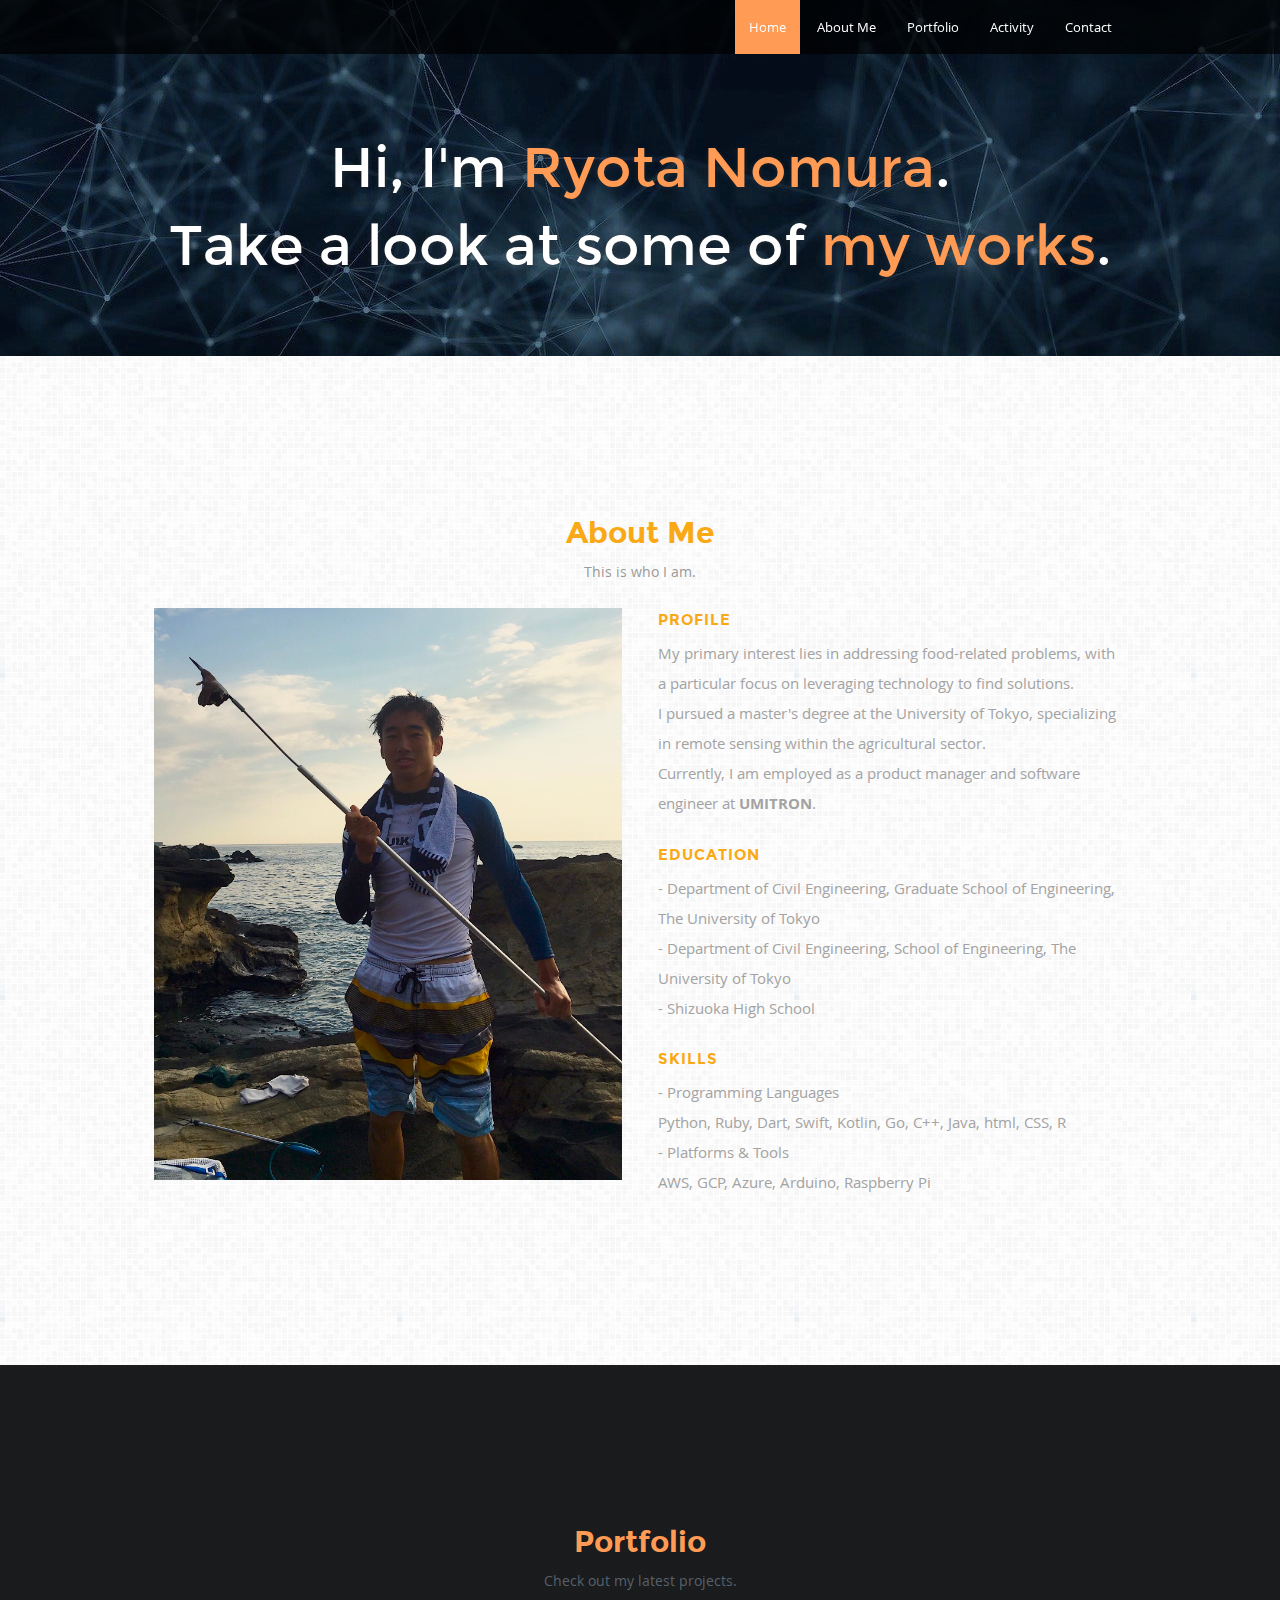
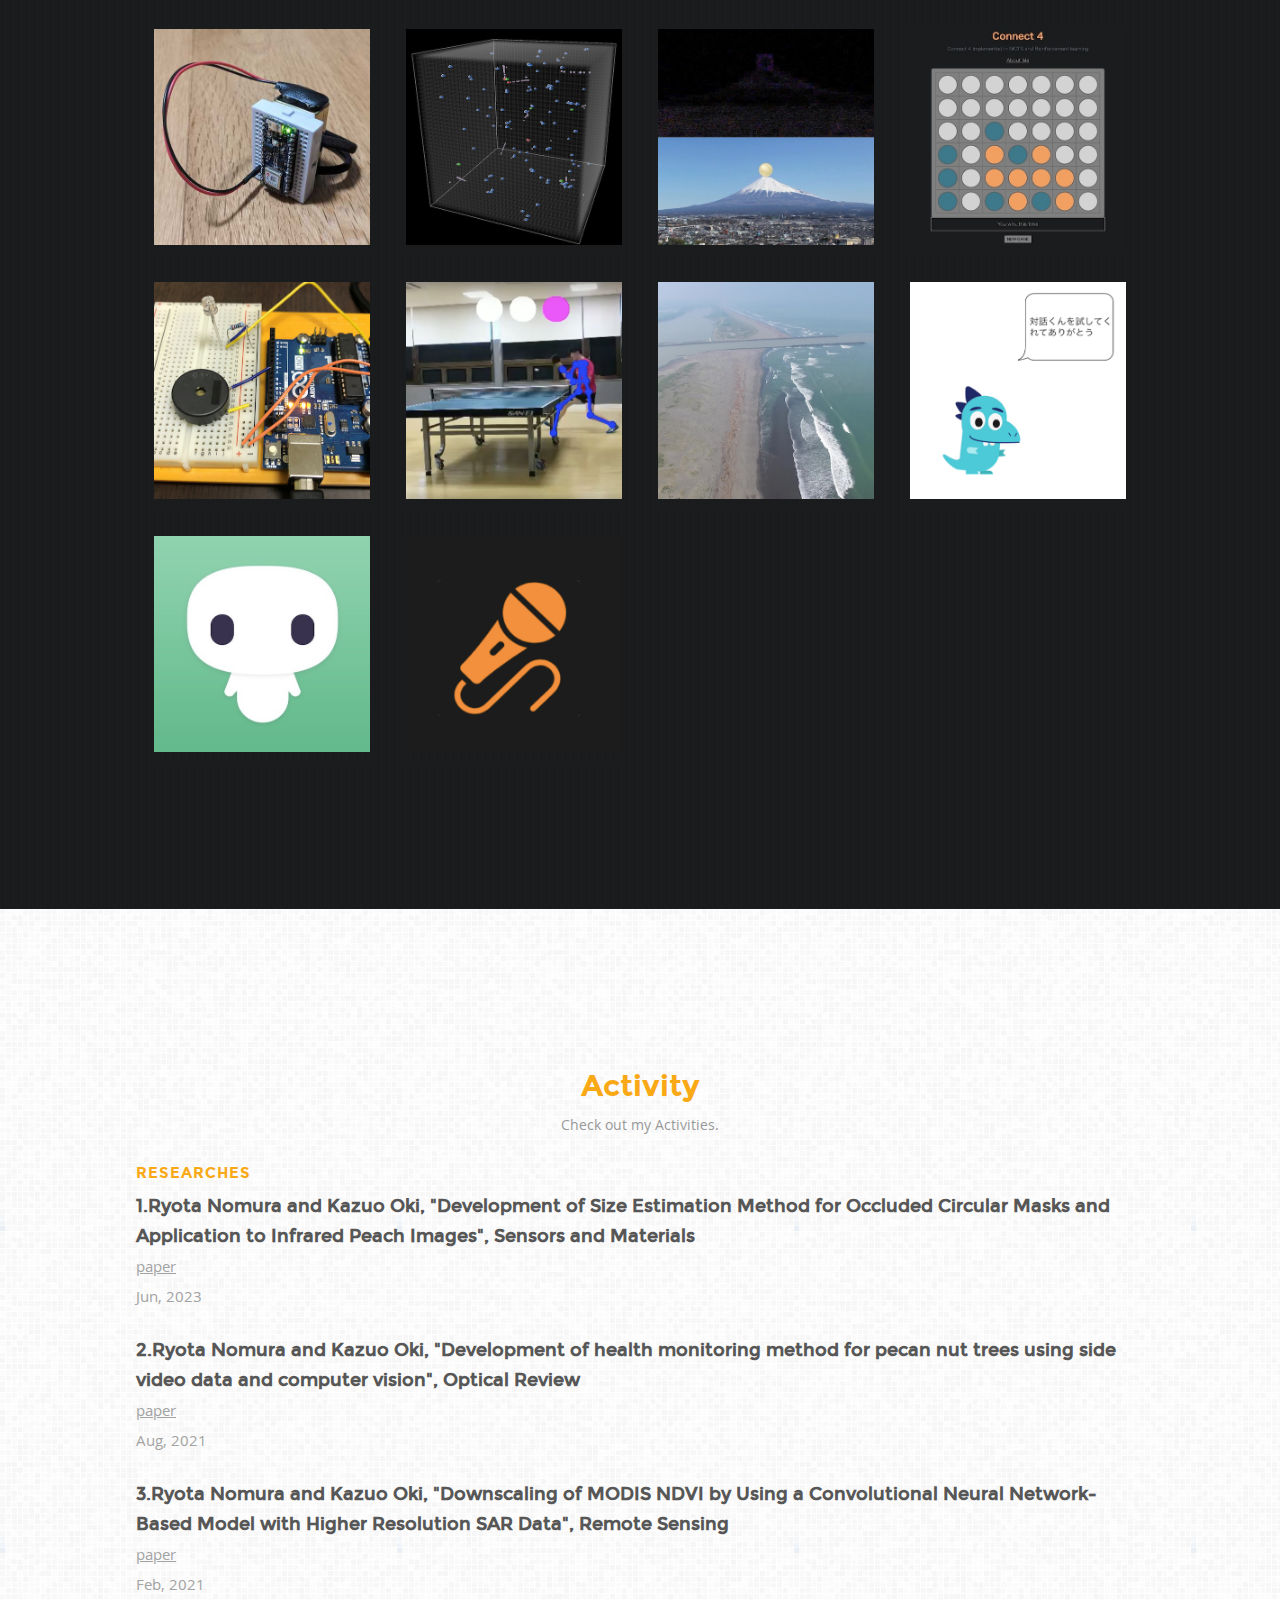
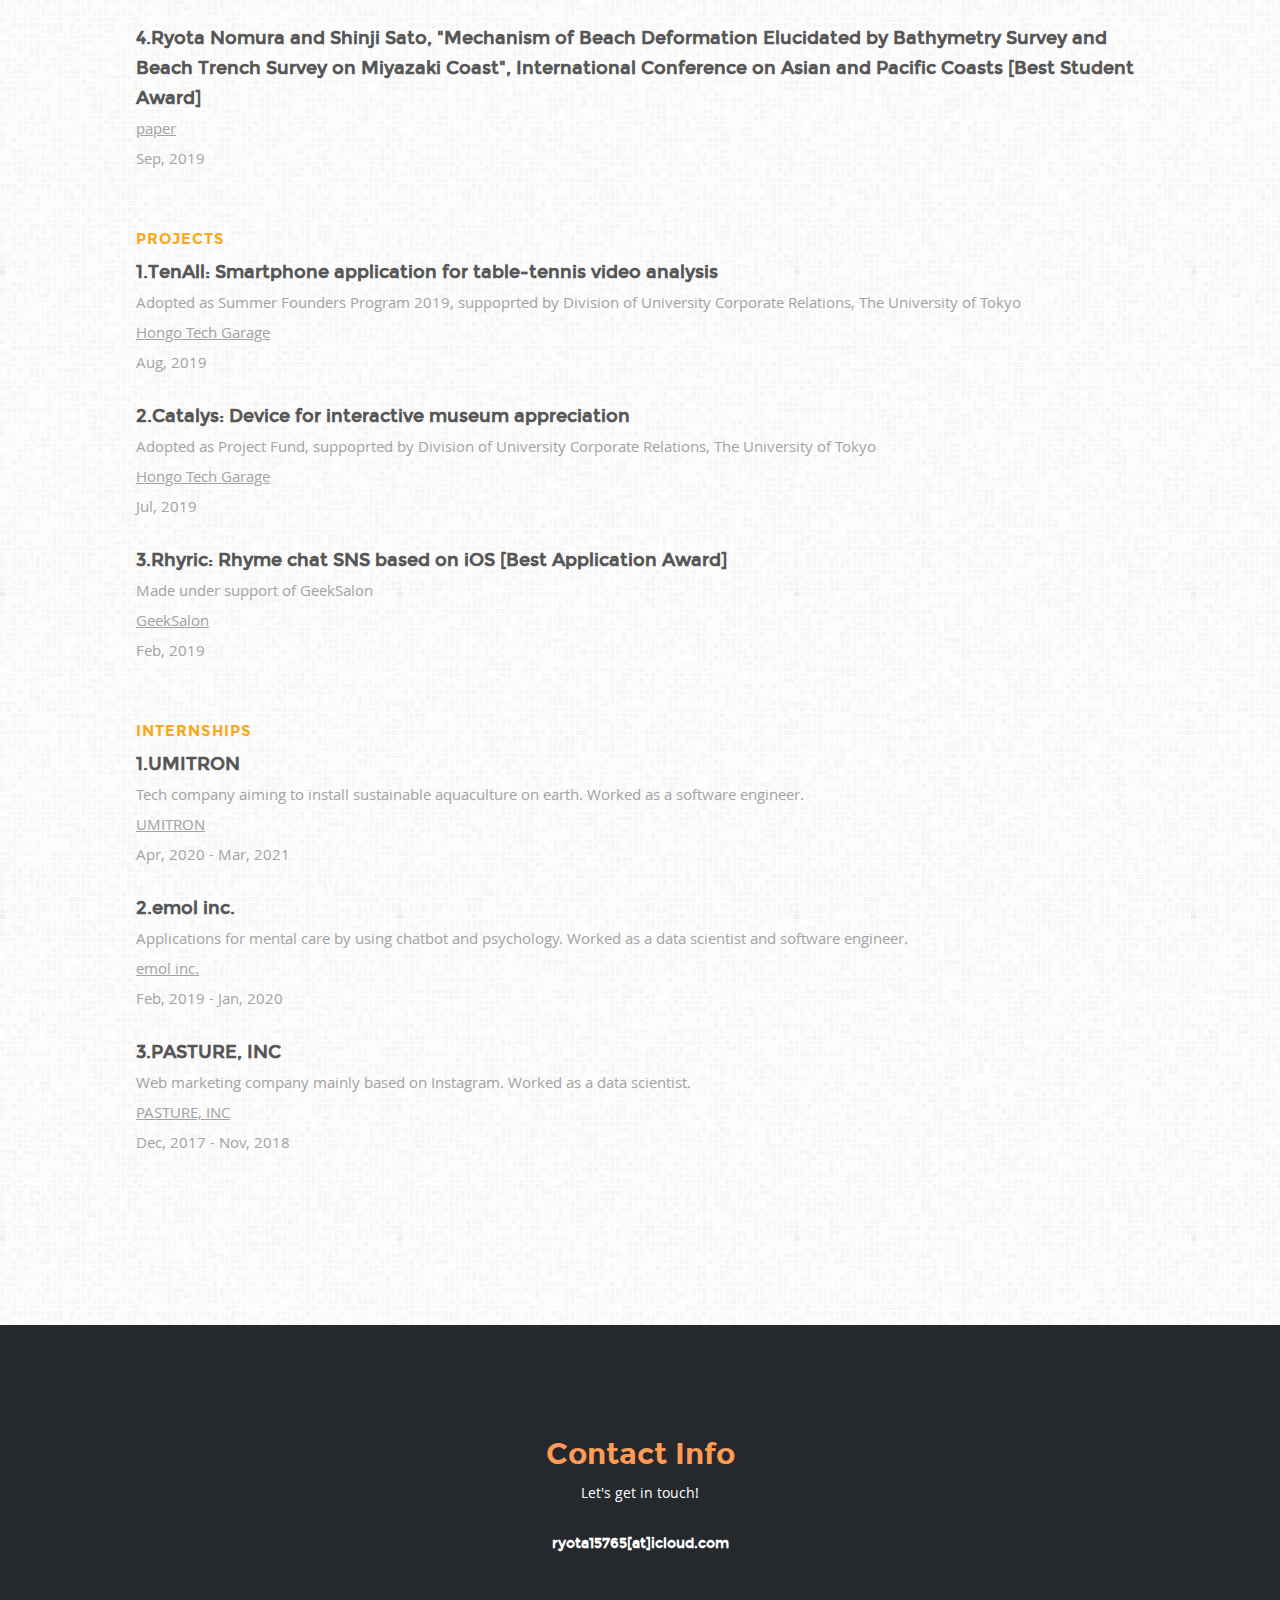
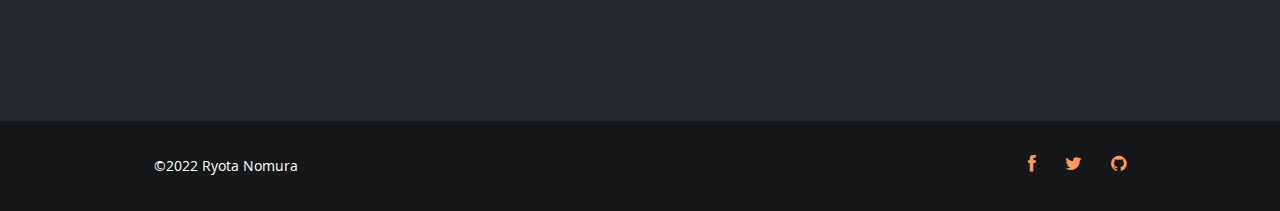
<file: index.html>
<!DOCTYPE html>
<!--[if lt IE 8 ]><html class="ie ie7" lang="en"> <![endif]-->
<!--[if IE 8 ]><html class="ie ie8" lang="en"> <![endif]-->
<!--[if (gte IE 8)|!(IE)]><!--><html lang="en"> <!--<![endif]-->
<head>

   <!--- Basic Page Needs
   ================================================== -->
	<meta charset="utf-8">
	<title>Ryota Nomura</title>
	<meta name="description" content="">
	<meta name="author" content="">

   <!-- Mobile Specific Metas
  ================================================== -->
	<meta name="viewport" content="width=device-width, initial-scale=1, maximum-scale=5">

	<!-- CSS
   ================================================== -->
   <link rel="stylesheet" href="/static/css/base.css">
   <link rel="stylesheet" href="/static/css/layout.css">

   <!-- Favicons
	================================================== -->
	<link rel="shortcut icon" href="/static/favicon.ico" >

</head>

<body data-spy="scroll" data-target="#nav-wrap">


   <!-- Header
   ================================================== -->
   <header class="mobile">

      <div class="row">

         <div class="col full">

            <nav id="nav-wrap">

               <a class="mobile-btn" href="#nav-wrap" title="Show navigation">Show navigation</a>
	            <a class="mobile-btn" href="#" title="Hide navigation">Hide navigation</a>

               <ul id="nav" class="nav">
	               <li><a href="#intro">Home</a></li>
                  <li><a href="#about">About Me</a></li>
                  <li><a href="#portfolio">Portfolio</a></li>
                  <li><a href="#activity">Activity</a></li>
                  <li><a href="#contact">Contact</a></li>
               </ul>

            </nav>

         </div>

      </div>

   </header> <!-- Header End -->


   <!-- Intro Section
   ================================================== -->
   <section id="intro">
      <div id="intro-words" class="introwords">
            <div class="intro-text">
               <h2>Hi, I'm <span>Ryota Nomura</span>. <br>Take a look at some of <a href="#portfolio" title="">my works</a>.</h2>
            </div>

      </div>
   </section> <!-- Intro Section End-->


   <!-- About Section
   ================================================== -->
   <section id="about">

      <div class="row section-head">
         <div class="col full">
            <h2>About Me</h2>
            <p class="desc">This is who I am.</p>
         </div>
         
         <div class="row process-wrap">
            <div class="col">
               <img src="static/images/about.JPG" alt=""/>
            </div>
            <div class="col">
               <h4>Profile</h4>
               <p>My primary interest lies in addressing food-related problems, with a particular focus on leveraging technology to find solutions.<br>
                  I pursued a master's degree at the University of Tokyo, specializing in remote sensing within the agricultural sector.<br>
                  Currently, I am employed as a product manager and software engineer at <a href="https://umitron.com/en/index.html"><b>UMITRON</b></a>.
               </p>

               <h4>Education</h4>
               <p>- Department of Civil Engineering, Graduate School of Engineering, The University of Tokyo<br>
                  - Department of Civil Engineering, School of Engineering, The University of Tokyo<br>
                  - Shizuoka High School
               </p>

               <h4>Skills</h4>
               <p>
                  - Programming Languages<br>
                  Python, Ruby, Dart, Swift, Kotlin, Go, C++, Java, html, CSS, R
                  <br>
                  - Platforms & Tools<br>
                  AWS, GCP, Azure, Arduino, Raspberry Pi
               </p>
            </div>
         </div>
      </div>

   </section> <!-- About Section End-->


   <!-- Portfolio Section
   ================================================== -->
   <section id="portfolio">

      <div class="row section-head">
         <div class="col full">

            <h2>Portfolio</h2>
            <p class="desc">Check out my latest projects.</p>

         </div>
      </div>

      <div class="row">

		   <!-- Portfolio Wrapper -->
		   <div id="portfolio-wrapper">

            <div class="col portfolio-item">
               <div class="item-wrap">
                  <img src="static/images/portfolio/punch_speedometer.jpg" alt=""/>
                  <a href="#" data-reveal-id="modal-10">
                     <div class="mask">
                           <div class="caption">
                              Punch speedometer<br>
                              <img src="static/images/portfolio/plus.jpg" alt=""/>
                           </div>
                     </div>
                  </a>
               </div>
			   </div>

            <div class="col portfolio-item">
               <div class="item-wrap">
                  <img src="static/images/portfolio/fish_simulator.jpg" alt=""/>
                  <a href="#" data-reveal-id="modal-09">
                     <div class="mask">
                           <div class="caption">
                              Fish simulator<br>
                              <img src="static/images/portfolio/plus.jpg" alt=""/>
                           </div>
                     </div>
                  </a>
               </div>
			   </div>

            <div class="col portfolio-item">
               <div class="item-wrap">
                  <img src="static/images/portfolio/fake_fuji.jpg" alt=""/>
                  <a href="#" data-reveal-id="modal-08">
                     <div class="mask">
                           <div class="caption">
                              Fake-image detector<br>
                              <img src="static/images/portfolio/plus.jpg" alt=""/>
                           </div>
                     </div>
                  </a>
               </div>
			   </div>
            
            <div class="col portfolio-item">
               <div class="item-wrap">
                  <img src="static/images/portfolio/connect4.jpg" alt=""/>
                  <a href="#" data-reveal-id="modal-07">
                     <div class="mask">
                           <div class="caption">
                              Connect4<br>
                              <img src="static/images/portfolio/plus.jpg" alt=""/>
                           </div>
                     </div>
                  </a>
               </div>
			   </div>

            <div class="col portfolio-item">
               <div class="item-wrap">
                  <img src="static/images/portfolio/light_alarm.jpg" alt=""/>
                  <a href="#" data-reveal-id="modal-06">
                     <div class="mask">
                           <div class="caption">
                              It's morning!!!<br>
                              <img src="static/images/portfolio/plus.jpg" alt=""/>
                           </div>
                     </div>
                  </a>
               </div>
			   </div>

			   <div class="col portfolio-item">
               <div class="item-wrap">
                  <img src="static/images/portfolio/tenall.jpg" alt=""/>
                  <a href="#" data-reveal-id="modal-05">
                     <div class="mask">
                           <div class="caption">
                              TenAll<br>
                              <img src="static/images/portfolio/plus.jpg" alt=""/>
                           </div>
                     </div>
                  </a>
               </div>
			   </div>

            <div class="col portfolio-item">
               <div class="item-wrap">
					   <img src="static/images/portfolio/coastal.jpg" alt=""/>
                  <a href="#" data-reveal-id="modal-04">
                     <div class="mask">
                           <div class="caption">
                              Coastal Erosion<br>
                              <img src="static/images/portfolio/plus.jpg" alt=""/>
                           </div>
                     </div>
                  </a>
               </div>
			   </div>

            <div class="col portfolio-item">
               <div class="item-wrap">
					   <img src="static/images/portfolio/catalys.jpg" alt=""/>
                  <a href="#" data-reveal-id="modal-03">
                     <div class="mask">
                           <div class="caption">
                              Catalys<br>
                              <img src="static/images/portfolio/plus.jpg" alt=""/>
                           </div>
                     </div>
                  </a>
               </div>
			   </div>

            <div class="col portfolio-item">
               <div class="item-wrap">
					   <img src="static/images/portfolio/emol.jpg" alt=""/>
                  <a href="#" data-reveal-id="modal-02">
                     <div class="mask">
                           <div class="caption">
                              emol<br>
                              <img src="static/images/portfolio/plus.jpg" alt=""/>
                           </div>
                     </div>
                  </a>
               </div>
			   </div>

            <div class="col portfolio-item">
               <div class="item-wrap">
					   <img src="static/images/portfolio/mike.jpg" alt=""/>
                  <a href="#" data-reveal-id="modal-01">
                     <div class="mask">
                           <div class="caption">
                              Rhyric<br>
                              <img src="static/images/portfolio/plus.jpg" alt=""/>
                           </div>
                     </div>
                  </a>
               </div>
			   </div>

		   </div> <!-- Portfolio Wrapper End -->


		</div> <!-- End Row -->


      <!-- Modal Popup
      =========================================================== -->

      <!-- modal-10 -->
	   <div id="modal-10" class="reveal-modal">

		   <img class="scale-with-grid" src="static/images/portfolio/modals/m-punch_speedometer.jpg" alt="" />

		   <div class="description-box">
			   <h4>Punch speedometer</h4>
            <p>Punch speedometer implemented by Arduino Nano BLE.</p>
            <span class="categories"><i class="icon-tag"></i>Hardware</span>
		   </div>

         <div class="link-box">
            <a href="https://note.com/ryota_nomura/n/nf52b17da585a">Details</a>
		      <a class="close-reveal-modal">Close</a>
         </div>

	   </div><!-- modal-10 End -->

      <!-- modal-09 -->
	   <div id="modal-09" class="reveal-modal">

		   <img class="scale-with-grid" src="static/images/portfolio/modals/m-fish_simulator.jpg" alt="" />

		   <div class="description-box">
			   <h4>Fish simulator</h4>
            <p>Simulation of disease spread in a fish cage.</p>
            <span class="categories"><i class="icon-tag"></i>Software</span>
		   </div>

         <div class="link-box">
            <a href="https://note.com/ryota_nomura/n/n2c06a21113c2">Details</a>
		      <a class="close-reveal-modal">Close</a>
         </div>

	   </div><!-- modal-09 End -->

      <!-- modal-08 -->
	   <div id="modal-08" class="reveal-modal">

		   <img class="scale-with-grid" src="static/images/portfolio/modals/m-fake_fuji.jpg" alt="" />

		   <div class="description-box">
			   <h4>Fake-image detector</h4>
            <p>Serverless app implemented by Vue and AWS.</p>
            <span class="categories"><i class="icon-tag"></i>Software</span>
		   </div>

         <div class="link-box">
            <a href="https://master.d2mxpw850qqa4y.amplifyapp.com/#/">Details</a>
		      <a class="close-reveal-modal">Close</a>
         </div>

	   </div><!-- modal-08 End -->

      <!-- modal-07 -->
	   <div id="modal-07" class="reveal-modal">

		   <img class="scale-with-grid" src="static/images/portfolio/modals/m-connect4.jpg" alt="" />

		   <div class="description-box">
			   <h4>Connect4</h4>
            <p>Computer is implemented in Monte-Carlo Tree Search and Reinforcement Learning.</p>
            <span class="categories"><i class="icon-tag"></i>Software</span>
		   </div>

         <div class="link-box">
            <!-- <a href="/connect4">Details</a> -->
		      <a class="close-reveal-modal">Close</a>
         </div>

	   </div><!-- modal-07 End -->
      
      <!-- modal-06 -->
	   <div id="modal-06" class="reveal-modal">

		   <img class="scale-with-grid" src="static/images/portfolio/modals/m-light_alarm.jpg" alt="" />

		   <div class="description-box">
			   <h4>It's morning!!!</h4>
            <p>Alarm with light sensor made by Arduino. For people who want to wake up with sunrise.</p>
            <span class="categories"><i class="icon-tag"></i>Hardware</span>
		   </div>

         <div class="link-box">
            <a href="https://qiita.com/ryooota765/items/1f2688d95eb36c2d0fb9">Details</a>
		      <a class="close-reveal-modal">Close</a>
         </div>

	   </div><!-- modal-06 End -->

      <!-- modal-05 -->
	   <div id="modal-05" class="reveal-modal">

		   <img class="scale-with-grid" src="static/images/portfolio/modals/m-tenall.jpg" alt="" />

		   <div class="description-box">
			   <h4>TenAll</h4>
			   <p>AI coach for table tennis.</p>
            <span class="categories"><i class="icon-tag"></i>Sports</span>
		   </div>

         <div class="link-box">
            <a href="https://drive.google.com/open?id=1QPUEpb5kIt-evmM30DbCX5ErCVAZovSj">Details</a>
		      <a class="close-reveal-modal">Close</a>
         </div>

	   </div><!-- modal-01 End -->

      <!-- modal-04 -->
	   <div id="modal-04" class="reveal-modal">

		   <img class="scale-with-grid" src="static/images/portfolio/modals/m-coastal.jpg" alt="" />

		   <div class="description-box">
			   <h4>Research About Coastal Erosion</h4>
			   <p>My Graduate research about coastal erosion. This research was chosen as Best Student Award at an international conference of coastal engineering (APAC).</p>
            <span class="categories"><i class="icon-tag"></i>Research, Coastal Engineering</span>
         </div>

         <div class="link-box">
            <a href="https://link.springer.com/chapter/10.1007/978-981-15-0291-0_50">Details</a>
		      <a class="close-reveal-modal">Close</a>
         </div>

	   </div> <!-- modal-02 End -->

      <!-- modal-03 -->
	   <div id="modal-03" class="reveal-modal">

		   <img class="scale-with-grid" src="static/images/portfolio/modals/m-catalys.jpg" alt="" />

		   <div class="description-box">
			   <h4>Catalys</h4>
			   <p>An iOS application to make art museum appreciation more interesting. 
               This records opinions of many users and uses natural language processing to introduce other people's interesting opinions.</p>
            <span class="categories"><i class="icon-tag"></i>iOS Application, Art</span>
         </div>

         <div class="link-box">
            <!--<a href="http://www.behance.net">Details</a>-->
		      <a class="close-reveal-modal">Close</a>
         </div>

	   </div> <!-- modal-03 End -->

      <!-- modal-02 -->
	   <div id="modal-02" class="reveal-modal">

		   <img class="scale-with-grid" src="static/images/portfolio/modals/m-emol.jpg" alt="" />

		   <div class="description-box">
			   <h4>emol</h4>
			   <p>An iOS app for mental health. I am developing this app at emol.inc.</p>
            <span class="categories"><i class="icon-tag"></i>iOS Application</span>
         </div>

         <div class="link-box">
            <a href="https://apps.apple.com/jp/app/emol-ai%E3%81%A8%E4%BC%9A%E8%A9%B1%E3%81%97%E3%81%A6%E5%BF%83%E3%81%AB%E7%99%92%E3%81%97%E3%82%92/id1342105183">Details</a>
		      <a class="close-reveal-modal">Close</a>
         </div>

	   </div> <!-- modal-04 End -->

      <!-- modal-01 -->
	   <div id="modal-01" class="reveal-modal">

		   <img class="scale-with-grid" src="static/images/portfolio/modals/m-mike.jpg" alt="" />

		   <div class="description-box">
			   <h4>Rhyric</h4>
			   <p>You can make a wrap easily and post on a timeline. An iOS application made by swift.</p>
            <span class="categories"><i class="icon-tag"></i>iOS Application</span>
         </div>

         <div class="link-box">
            <a href="https://apps.apple.com/jp/app/rhyric/id1452098180">Details</a>
		      <a class="close-reveal-modal">Close</a>
         </div>

	   </div> <!-- modal-05 End -->

   </section> <!-- Portfolio End -->

   <!-- Activity Section
   ================================================== -->
   <section id="activity">

      <div class="row section-head">
         <div class="col full">
            <h2>Activity</h2>
            <p class="desc">Check out my Activities.</p>
         </div>
      </div>

      <div class="row process-wrap">

         <div id="research">
            <h4 class="heading">Researches</h4>

            <h5>1.Ryota Nomura and Kazuo Oki, "Development of Size Estimation Method for Occluded Circular Masks and Application to Infrared Peach Images", Sensors and Materials</h5>
            <p><a href="https://sensors.myu-group.co.jp/article.php?ss=4229">paper</a><br>
            Jun, 2023</p>

            <h5>2.Ryota Nomura and Kazuo Oki, "Development of health monitoring method for pecan nut trees using side video data and computer vision", Optical Review</h5>
            <p><a href="https://link.springer.com/article/10.1007%2Fs10043-021-00694-0">paper</a><br>
            Aug, 2021</p>

            <h5>3.Ryota Nomura and Kazuo Oki, "Downscaling of MODIS NDVI by Using a Convolutional Neural Network-Based Model with Higher Resolution SAR Data", Remote Sensing</h5>
            <p><a href="https://www.mdpi.com/2072-4292/13/4/732">paper</a><br>
            Feb, 2021</p>

            <h5>4.Ryota Nomura and Shinji Sato, "Mechanism of Beach Deformation Elucidated by Bathymetry Survey and Beach Trench Survey on Miyazaki Coast", International Conference on Asian and Pacific Coasts [Best Student Award]</h5>
            <p><a href="https://link.springer.com/chapter/10.1007/978-981-15-0291-0_50">paper</a><br>
            Sep, 2019</p>
         </div>

         <br>

         <div id="project">
            <h4 class="heading">Projects</h4>

            <h5>1.TenAll: Smartphone application for table-tennis video analysis</h5>
            <p>Adopted as Summer Founders Program 2019, suppoprted by Division of University Corporate Relations, The University of Tokyo<br>
            <a href="https://www.hongotechgarage.com/">Hongo Tech Garage</a><br>
            Aug, 2019</p>

            <h5>2.Catalys: Device for interactive museum appreciation</h5>
            <p>Adopted as Project Fund, suppoprted by Division of University Corporate Relations, The University of Tokyo<br>
            <a href="https://www.hongotechgarage.com/">Hongo Tech Garage</a><br>
            Jul, 2019</p>    

            <h5>3.Rhyric: Rhyme chat SNS based on iOS [Best Application Award]</h5>
            <p>Made under support of GeekSalon<br>
            <a href="https://geek-salon.com/">GeekSalon</a><br>
            Feb, 2019</p> 
         </div>

         <br>

         <div id="internship">
            <h4 class="heading">Internships</h4>

            <h5>1.UMITRON</h5>
            <p>Tech company aiming to install sustainable aquaculture on earth. Worked as a software engineer.<br>
            <a href="https://umitron.com/en/index.html">UMITRON</a><br>
            Apr, 2020 - Mar, 2021</p> 

            <h5>2.emol inc.</h5>
            <p>Applications for mental care by using chatbot and psychology. Worked as a data scientist and software engineer.<br>
            <a href="https://emol.jp/">emol inc.</a><br>
            Feb, 2019 - Jan, 2020</p>   

            <h5>3.PASTURE, INC</h5>
            <p>Web marketing company mainly based on Instagram. Worked as a data scientist.<br>
            <a href="https://corp.pasture.biz/">PASTURE, INC</a><br>
            Dec, 2017 - Nov, 2018</p>
         </div>
      </div>

   </section> <!-- Activity Section End-->

    <!-- Contact Section
   ================================================== -->
   <section id="contact">

      <div class="row section-head">
         <div class="col full">
            <h2>Contact Info</h2>
            <p class="desc">Let's get in touch!</p>
            <h6>ryota15765[at]icloud.com</h6>
         </div>
      </div>

   </section> <!-- Contact Section End-->

   <!-- footer
   ================================================== -->
   <footer>

      <div class="row">

         <div class="col g-7">
            <ul class="copyright">
               <li>&copy2022 Ryota Nomura</li>
            </ul>
         </div>

         <div class="col g-5 pull-right">
            <ul class="social-links">
               <li><a href="https://www.facebook.com/ryota.nomura.940" aria-label="Facebook"><i class="icon-facebook"></i></a></li>
               <li><a href="https://twitter.com/ryooota15765" aria-label="Twitter"><i class="icon-twitter"></i></a></li>
               <li><a href="https://github.com/ryota765" aria-label="Github"><i class="icon-github"></i></a></li>
            </ul>
         </div>

      </div>

   </footer> <!-- Footer End-->

   <!-- Java Script
   ================================================== -->
   <script src="https://ajax.googleapis.com/ajax/libs/jquery/1.10.2/jquery.min.js"></script>
   <script>window.jQuery || document.write('<script src="https://ryota765.github.io/static/js/home/jquery-1.10.2.min.js"><\/script>')</script>
   <script type="text/javascript" src="https://ryota765.github.io/static/js/home/jquery-migrate-1.2.1.min.js"></script>
   <script src="https://ryota765.github.io/static/js/home/scrollspy.js"></script>
   <script src="https://ryota765.github.io/static/js/home/jquery.reveal.js"></script>
   <script src="https://ryota765.github.io/static/js/home/smoothscrolling.js"></script>

</body>

</html>
</file>
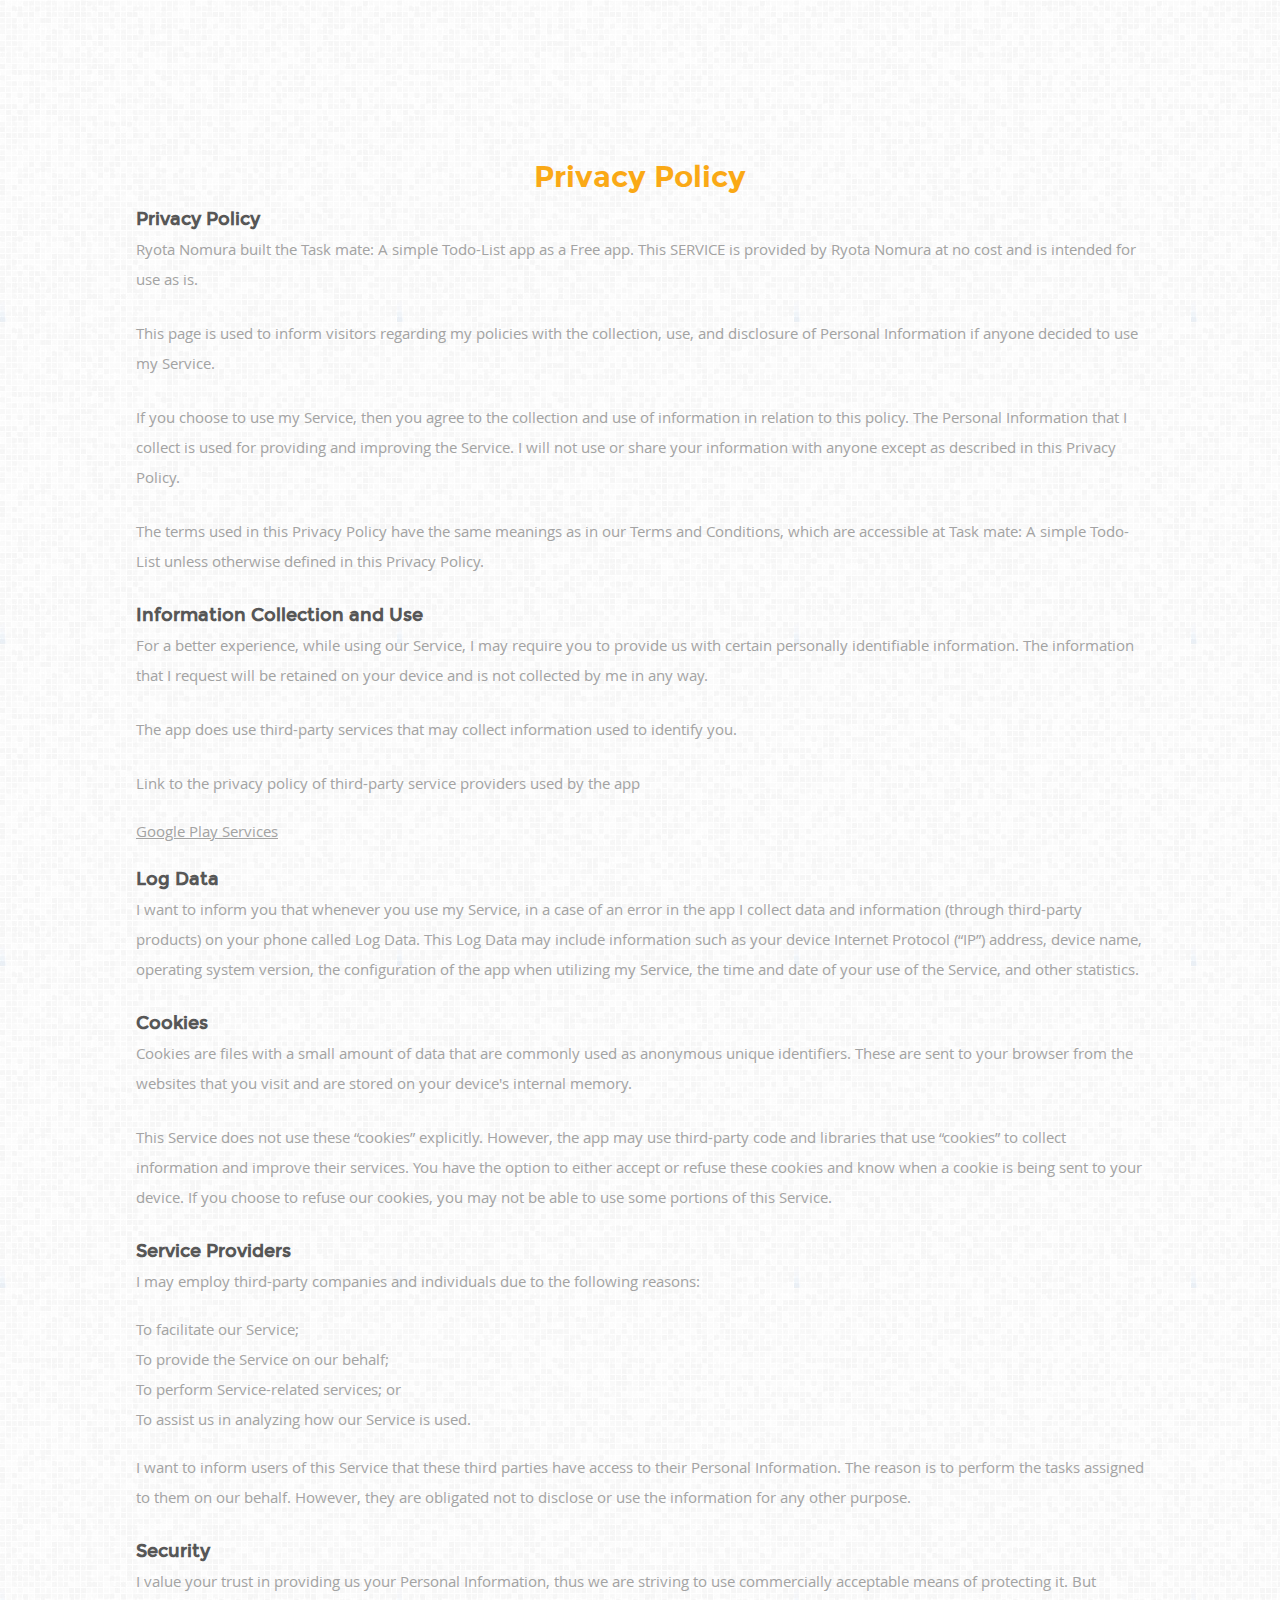
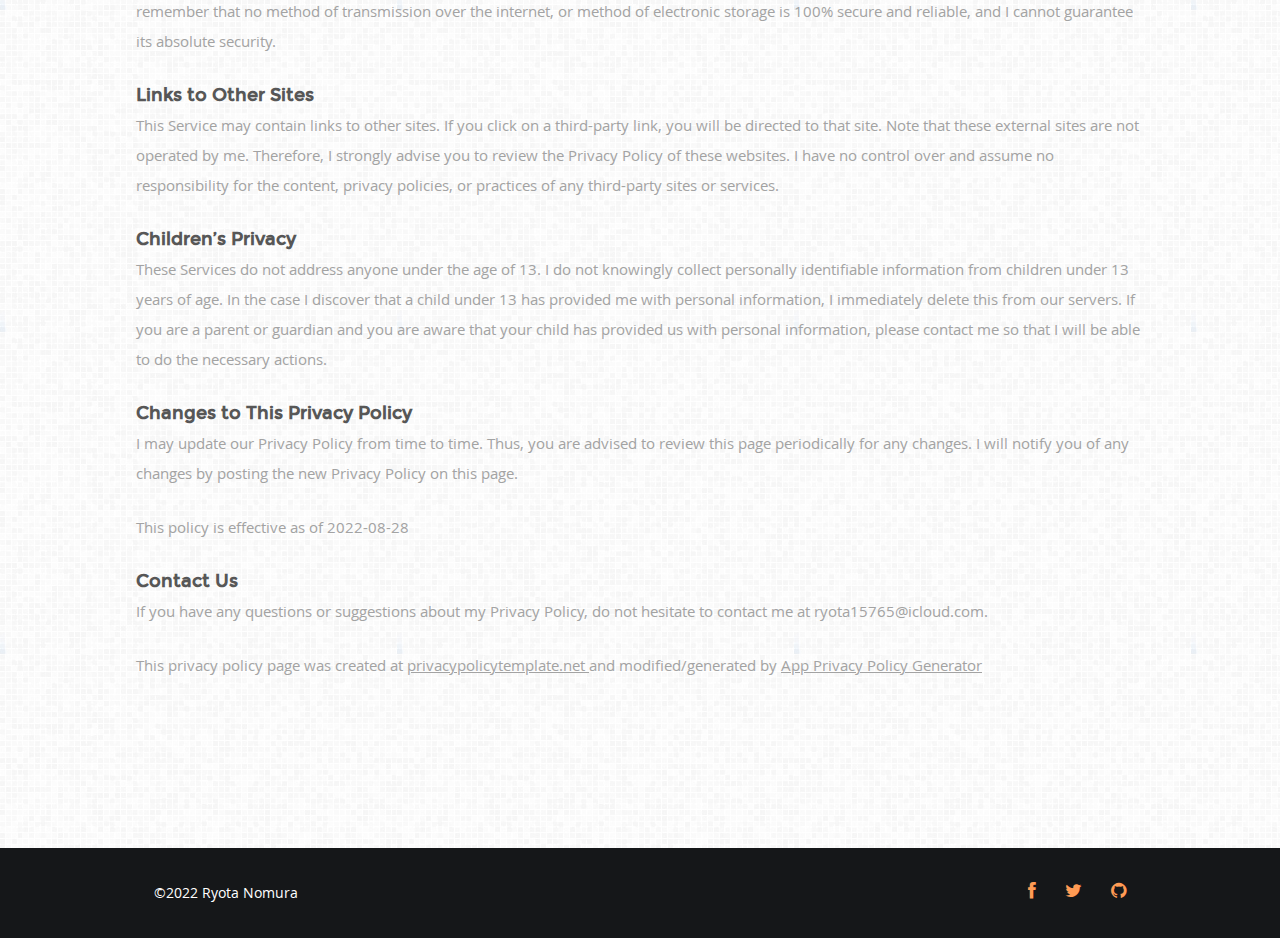
<file: simple_todo/privacy_policy/index.html>
<!DOCTYPE html>
<!--[if lt IE 8 ]><html class="ie ie7" lang="en"> <![endif]-->
<!--[if IE 8 ]><html class="ie ie8" lang="en"> <![endif]-->
<!--[if (gte IE 8)|!(IE)]><!--><html lang="en"> <!--<![endif]-->
<head>

   <!--- Basic Page Needs
   ================================================== -->
	<meta charset="utf-8">
	<title>Ryota Nomura</title>
	<meta name="description" content="">
	<meta name="author" content="">

   <!-- Mobile Specific Metas
  ================================================== -->
	<meta name="viewport" content="width=device-width, initial-scale=1, maximum-scale=5">

	<!-- CSS
   ================================================== -->
   <link rel="stylesheet" href="/static/css/base.css">
   <link rel="stylesheet" href="/static/css/layout.css">

   <!-- Favicons
	================================================== -->
	<link rel="shortcut icon" href="/static/favicon.ico" >

</head>

<body>
   <section id="privacy-policy">
      <div class="row section-head">
         <div class="col full">
            <h2>Privacy Policy</h2>
         </div>
      </div>
      <div class="row process-wrap">
         <h5>Privacy Policy</h5> 
         <p>
            Ryota Nomura built the Task mate: A simple Todo-List app as
            a Free app. This SERVICE is provided by
            Ryota Nomura at no cost and is intended for use as
            is.
         </p>
         <p>
            This page is used to inform visitors regarding my
            policies with the collection, use, and disclosure of Personal
            Information if anyone decided to use my Service.
         </p>
         <p>
            If you choose to use my Service, then you agree to
            the collection and use of information in relation to this
            policy. The Personal Information that I collect is
            used for providing and improving the Service. I will not use or share your information with
            anyone except as described in this Privacy Policy.
         </p>
         <p>
            The terms used in this Privacy Policy have the same meanings
            as in our Terms and Conditions, which are accessible at
            Task mate: A simple Todo-List unless otherwise defined in this Privacy Policy.
         </p>
         <h5>Information Collection and Use</h5>
         <p>
            For a better experience, while using our Service, I
            may require you to provide us with certain personally
            identifiable information. The information that
            I request will be retained on your device and is not collected by me in any way.
         </p>
         <p>
            The app does use third-party services that may collect
            information used to identify you.
         </p>
         <p>
            Link to the privacy policy of third-party service providers used
            by the app
         </p>
         <ul><li><a href="https://www.google.com/policies/privacy/" target="_blank" rel="noopener noreferrer">Google Play Services</a></li></ul>
         <h5>Log Data</h5> 
         <p>
            I want to inform you that whenever you
            use my Service, in a case of an error in the app
            I collect data and information (through third-party
            products) on your phone called Log Data. This Log Data may
            include information such as your device Internet Protocol
            (“IP”) address, device name, operating system version, the
            configuration of the app when utilizing my Service,
            the time and date of your use of the Service, and other
            statistics.
         </p>
         <h5>Cookies</h5>
         <p>
            Cookies are files with a small amount of data that are
            commonly used as anonymous unique identifiers. These are sent
            to your browser from the websites that you visit and are
            stored on your device's internal memory.
         </p>
         <p>
            This Service does not use these “cookies” explicitly. However,
            the app may use third-party code and libraries that use
            “cookies” to collect information and improve their services.
            You have the option to either accept or refuse these cookies
            and know when a cookie is being sent to your device. If you
            choose to refuse our cookies, you may not be able to use some
            portions of this Service.
         </p>
         <h5>Service Providers</h5>
         <p>
            I may employ third-party companies and
            individuals due to the following reasons:
         </p>
         <ul>
            <li>To facilitate our Service;</li> <li>To provide the Service on our behalf;</li>
            <li>To perform Service-related services; or</li>
            <li>To assist us in analyzing how our Service is used.</li>
         </ul>
         <p>
            I want to inform users of this Service
            that these third parties have access to their Personal
            Information. The reason is to perform the tasks assigned to
            them on our behalf. However, they are obligated not to
            disclose or use the information for any other purpose.
         </p>
         <h5>Security</h5>
         <p>
            I value your trust in providing us your
            Personal Information, thus we are striving to use commercially
            acceptable means of protecting it. But remember that no method
            of transmission over the internet, or method of electronic
            storage is 100% secure and reliable, and I cannot
            guarantee its absolute security.
         </p>
         <h5>Links to Other Sites</h5>
         <p>
            This Service may contain links to other sites. If you click on
            a third-party link, you will be directed to that site. Note
            that these external sites are not operated by me.
            Therefore, I strongly advise you to review the
            Privacy Policy of these websites. I have
            no control over and assume no responsibility for the content,
            privacy policies, or practices of any third-party sites or
            services.
         </p>
         <h5>Children’s Privacy</h5>
         <p>
            These Services do not address anyone under the age of 13.
            I do not knowingly collect personally
            identifiable information from children under 13 years of age. In the case
            I discover that a child under 13 has provided
            me with personal information, I immediately
            delete this from our servers. If you are a parent or guardian
            and you are aware that your child has provided us with
            personal information, please contact me so that
            I will be able to do the necessary actions.
         </p>
         <h5>Changes to This Privacy Policy</h5>
         <p>
            I may update our Privacy Policy from
            time to time. Thus, you are advised to review this page
            periodically for any changes. I will
            notify you of any changes by posting the new Privacy Policy on
            this page.
         </p>
         <p>This policy is effective as of 2022-08-28</p>
         <h5>Contact Us</h5>
         <p>
            If you have any questions or suggestions about my
            Privacy Policy, do not hesitate to contact me at ryota15765@icloud.com.
         </p>
         <p>This privacy policy page was created at <a href="https://privacypolicytemplate.net" target="_blank" rel="noopener noreferrer">privacypolicytemplate.net </a>and modified/generated by <a href="https://app-privacy-policy-generator.nisrulz.com/" target="_blank" rel="noopener noreferrer">App Privacy Policy Generator</a></p>
      </div>
   </section> <!-- privacy-policy section end-->

   <!-- footer
   ================================================== -->
   <footer>

      <div class="row">

         <div class="col g-7">
            <ul class="copyright">
               <li>&copy2022 Ryota Nomura</li>
            </ul>
         </div>

         <div class="col g-5 pull-right">
            <ul class="social-links">
               <li><a href="https://www.facebook.com/ryota.nomura.940" aria-label="Facebook"><i class="icon-facebook"></i></a></li>
               <li><a href="https://twitter.com/ryooota15765" aria-label="Twitter"><i class="icon-twitter"></i></a></li>
               <li><a href="https://github.com/ryota765" aria-label="Github"><i class="icon-github"></i></a></li>
            </ul>
         </div>

      </div>

   </footer> <!-- Footer End-->

</body>

</html>
</file>
<file: static/css/base.css>
/*
=====================================================================
*   Kreative v1.0 Base Stylesheet
*   url: styleshout.com
*   09-26-2013
=====================================================================

TOC:
a. Webfonts and Icon fonts
b. Reset
c. Default Styles
   1. Basic
   2. Typography
   3. Links
   4. Images
   5. Buttons
   6. Forms
d. Grid
e. Others
   1. Clearing
   2. Misc

=====================================================================  */

/* ------------------------------------------------------------------ */
/* a. Webfonts and Icon fonts
 ------------------------------------------------------------------ */

@import url("fonts.css");
@import url("font-awesome/css/font-awesome.min.css");

/* ------------------------------------------------------------------
/* b. Reset
      Adapted from:
      Normalize.css - https://github.com/necolas/normalize.css/
      HTML5 Doctor Reset - html5doctor.com/html-5-reset-stylesheet/
/* ------------------------------------------------------------------ */

html, body, div, span, object, iframe,
h1, h2, h3, h4, h5, h6, p, blockquote, pre,
abbr, address, cite, code,
del, dfn, em, img, ins, kbd, q, samp,
small, strong, sub, sup, var,
b, i,
dl, dt, dd, ol, ul, li,
fieldset, form, label, legend,
table, caption, tbody, tfoot, thead, tr, th, td,
article, aside, canvas, details, figcaption, figure,
footer, header, hgroup, menu, nav, section, summary,
time, mark, audio, video {
   margin: 0;
   padding: 0;
   border: 0;
   outline: 0;
   font-size: 100%;
   vertical-align: baseline;
   background: transparent;
}

article,aside,details,figcaption,figure,
footer,header,hgroup,menu,nav,section {
   display: block;
}

audio,
canvas,
video {
   display: inline-block;
}

audio:not([controls]) {
   display: none;
   height: 0;
}

[hidden] { display: none; }

code, kbd, pre, samp {
   font-family: monospace, serif;
   font-size: 1em;
}

pre {
   white-space: pre;
   white-space: pre-wrap;
   word-wrap: break-word;
}

blockquote, q { quotes: &#8220 &#8220; }

blockquote:before, blockquote:after,
q:before, q:after {
   content: '';
   content: none;
}

ins {
   background-color: #ff9;
   color: #000;
   text-decoration: none;
}

mark {
   background-color: #FF9B54;
   color: #555;
}

del { text-decoration: line-through; }

abbr[title], dfn[title] {
   border-bottom: 1px dotted;
   cursor: help;
}

table {
   border-collapse: collapse;
   border-spacing: 0;
}


/* ------------------------------------------------------------------ */
/* c. Default Styles
      Adapted from:
      Skeleton CSS Framework - http://www.getskeleton.com/
      Typeplate Typographic Starter Kit - http://typeplate.com/
/* ------------------------------------------------------------------ */

/*  1. Basic  ------------------------------------------------------- */

*,
*:before,
*:after {
   -moz-box-sizing: border-box;
   -webkit-box-sizing: border-box;
   box-sizing: border-box;
}

body {
   background: #151719;
	font: 15px/30px opensans-regular, sans-serif;
	color: #838C95;
   -webkit-font-smoothing: antialiased; /* Fix for webkit rendering */
	-webkit-text-size-adjust: 100%;
}

/*  2. Typography
       Vertical rhythm with leading derived from 6
--------------------------------------------------------------------- */

h1, h2, h3, h4, h5, h6 {
   color: #313131;
	font-family: montserrat-regular, sans-serif;
}
h1 a, h2 a, h3 a, h4 a, h5 a, h6 a { font-weight: inherit; }
h1 { font-size: 42px; line-height: 48px; margin-bottom: 12px;}
h2 { font-size: 30px; line-height: 42px; margin-bottom: 6px; }
h3 { font-size: 24px; line-height: 30px; margin-bottom: 12px; }
h4 { font-size: 21px; line-height: 30px; margin-bottom: 6px; }
h5 { font-size: 18px; line-height: 30px; }
h6 { font-size: 14px; line-height: 30px; }
.subheader { }

p { margin: 0 0 24px 0; }
p img { margin: 0; }
p.lead { font: 20px/36px opensans-light, sans-serif; }

/* for 'em' and 'strong' tags, font-size and line-height should be same with
the body tag due to rendering problems on some browsers*/
em { font: 15px/30px opensans-italic, sans-serif; }
strong, b { font: 15px/30px opensans-bold, sans-serif; }
small { font-size: 11px; line-height: inherit; }

/*	Blockquotes */
blockquote {
   margin: 30px 0px;
   padding-left: 40px;
   position: relative;
}
blockquote:before {
   content: "\201C";
   opacity: 0.45;
   font-size: 80px;
   line-height: 0px;
   margin: 0;
   font-family: arial, sans-serif;

   position: absolute;
   top:  30px;
	left: 0;
}
blockquote p {
   font-family: georgia, serif;
   font-style: italic;
   padding: 0;
   font-size: 18px;
   line-height: 30px;
}
blockquote cite {
   display: block;
   font-size: 12px;
   font-style: normal;
   line-height: 18px;
}
blockquote cite:before { content: "\2014 \0020"; }
blockquote cite a,
blockquote cite a:visited { color: #8B9798; border: none }

/* ---------------------------------------------------------------------
/*  Pull Quotes Markup
/*
    <aside class="pull-quote">
		<blockquote>
			<p></p>
		</blockquote>
	 </aside>
/*
/* --------------------------------------------------------------------- */
.pull-quote {
   position: relative;
	padding: 18px 30px 18px 0px;
}
.pull-quote:before,
.pull-quote:after {
	height: 1em;
	opacity: 0.45;
	position: absolute;
	font-size: 80px;
   font-family: Arial, Sans-Serif;
}
.pull-quote:before {
	content: "\201C";
	top:  33px;
	left: 0;
}
.pull-quote:after {
	content: '\201D';
	bottom: -33px;
	right: 0;
}
.pull-quote blockquote {
   margin: 0;
}
.pull-quote blockquote:before {
   content: none;
}

/* Abbreviations */
abbr {
   font-family: opensans-bold, sans-serif;
	font-variant: small-caps;
	text-transform: lowercase;
   letter-spacing: .5px;
	color: gray;
}
abbr:hover { cursor: help; }

/* drop cap */
.drop-cap:first-letter {
	float: left;
	margin: 0;
	padding: 14px 6px 0 0;
	font-size: 84px;
	font-family: /* Copperplate */ montserrat-bold, sans-serif;
   line-height: 60px;
	text-indent: 0;
	background: transparent;
	color: inherit;
}

hr { border: solid #E0E0E0; border-width: 1px 0 0; clear: both; margin: 11px 0 30px; height: 0; }


/*  3. Links  ------------------------------------------------------- */

a, a:visited {
text-decoration: none;
outline: 0;
color:#FF9B54;

-webkit-transition:color .3s ease-in-out;
-moz-transition:color .3s ease-in-out;
-o-transition:color .3s ease-in-out;
transition:color .3s ease-in-out;

}

a:hover, a:focus { color:#333; }
p a, p a:visited { line-height: inherit; }


/*  4. List  --------------------------------------------------------- */

ul, ol { margin-bottom: 24px; margin-top: 12px; }
ul { list-style: none outside; }
ol { list-style: decimal; }
ol, ul.square, ul.circle, ul.disc { margin-left: 30px; }
ul.square { list-style: square outside; }
ul.circle { list-style: circle outside; }
ul.disc { list-style: disc outside; }
ul ul, ul ol,
ol ol, ol ul { margin: 6px 0 6px 30px; }
ul ul li, ul ol li,
ol ol li, ol ul li { margin-bottom: 6px; }
li { line-height: 18px; margin-bottom: 12px; }
ul.large li { }
li p { }

/* ---------------------------------------------------------------------
/*  Stats Tab Markup

    <ul class="stats-tabs">
		<li><a href="#">[value]<b>[name]</b></a></li>
	 </ul>

    Extend this object into your markup.
/*
/* --------------------------------------------------------------------- */
.stats-tabs {
   padding: 0;
   margin: 24px 0;
}
.stats-tabs li {
	display: inline-block;
	margin: 0 10px 18px 0;
	padding: 0 10px 0 0;
	border-right: 1px solid #ccc;
}
.stats-tabs li:last-child {
	margin: 0;
	padding: 0;
	border: none;
}
.stats-tabs li a {
	display: inline-block;
	font-size: 24px;
	font-family: montserrat-bold, sans-serif;
   border: none;
   color: #444;
}
.stats-tabs li a:hover {
   color: #FF9B54;
}
.stats-tabs li a b {
	display: block;
	margin: 6px 0 0 0;
	font-size: 13px;
	font-family: opensans-light, sans-serif;
   color: #8B9798;
}

/* definition list */
dl { margin: 12px 0; }
dt { margin: 0; color:#FF9B54; }
dd { margin: 0 0 0 20px; }

/* Lining Definition Style Markup */
.lining dt,
.lining dd {
	display: inline;
	margin: 0;
}
.lining dt + dt:before,
.lining dd + dt:before {
	content: "\A";
	white-space: pre;
}
.lining dd + dd:before {
	content: ", ";
}
.lining dd:before {
	content: ": ";
	margin-left: -0.2em;
}

/* Dictionary Definition Style Markup */
.dictionary-style dt {
	display: inline;
	counter-reset: definitions;
}
.dictionary-style dt + dt:before {
	content: ", ";
	margin-left: -0.2em;
}
.dictionary-style dd {
	display: block;
	counter-increment: definitions;
}
.dictionary-style dd:before {
	content: counter(definitions, decimal) ". ";
}

/* Pagination */
.pagination {
	margin: 36px auto;
   text-align: center;
}
.pagination ul li {
   display: inline-block;
   margin: 0;
   padding: 0;
}
.pagination .page-numbers {
   font: 15px/18px opensans-bold, sans-serif;
   display: inline-block;
	padding: 6px 10px;
   margin-right: 3px;
   margin-bottom: 6px;
	color: #6E757C;
	background-color: #E6E8EB;

	-webkit-transition: all 200ms ease-in-out;
	-moz-transition: all 200ms ease-in-out;
	-o-transition: all 200ms ease-in-out;
	-ms-transition: all 200ms ease-in-out;
	transition: all 200ms ease-in-out;

   -moz-border-radius: 3px;
   -webkit-border-radius: 3px;
   -khtml-border-radius: 3px;
	border-radius: 3px;
}
.pagination .page-numbers:hover {
   background: #838A91;
   color: #fff;
}
.pagination .current,
.pagination .current:hover {
	background-color: #FF9B54;
   color: #fff;
}
.pagination .inactive,
.pagination .inactive:hover {
   background-color: #E6E8EB;
	color: #A9ADB2;
}
.pagination .prev, .pagination .next {}

/*  5. Images  --------------------------------------------------------- */

img {
   max-width: 100%;
   height: auto;
}

img.pull-right { margin: 12px 0px 0px 18px; }
img.pull-left { margin: 12px 18px 0px 0px; }

/*  6. Buttons  --------------------------------------------------------- */

.button,
.button:visited,
button,
input[type="submit"],
input[type="reset"],
input[type="button"] {
   font: 16px/30px montserrat-bold, sans-serif;
   background: #FF9B54;
   display: inline-block;
	text-decoration: none;
   letter-spacing: 0;
   color: #fff;
	padding: 18px 18px;
	margin-bottom: 18px;
   border: none;
   cursor: pointer;
   height: auto;

    -webkit-transition: all .2s ease-in-out;
	-moz-transition: all .2s ease-in-out;
	-o-transition: all .2s ease-in-out;
	-ms-transition: all .2s ease-in-out;
	transition: all .2s ease-in-out;

   -moz-border-radius: 3px;
   -webkit-border-radius: 3px;
   -khtml-border-radius: 3px;
   border-radius: 3px;
}

.button:hover,
button:hover,
input[type="submit"]:hover,
input[type="reset"]:hover,
input[type="button"]:hover {
   background: #3d4145;
   color: #fff;
}

.button:active,
button:active,
input[type="submit"]:active,
input[type="reset"]:active,
input[type="button"]:active {
   background: #3d4145;
   color: #fff;
}

.button.full-width,
button.full-width,
input[type="submit"].full-width,
input[type="reset"].full-width,
input[type="button"].full-width {
	width: 100%;
	padding-left: 0 !important;
	padding-right: 0 !important;
	text-align: center;
}

/* Fix for odd Mozilla border & padding issues */
button::-moz-focus-inner,
input::-moz-focus-inner {
    border: 0;
    padding: 0;
}


/*  7. Forms  --------------------------------------------------------- */

form { margin-bottom: 24px; }
fieldset { margin-bottom: 24px; }

input[type="text"],
input[type="password"],
input[type="email"],
textarea,
select {
  	display: block;
   padding: 18px 18px;
   margin: 0 0 24px 0;
   border: 0;
   outline: none;
   vertical-align: middle;
   min-width: 250px;
	max-width: 100%;
   font-size: 15px;
   line-height: 24px;
	color: #738182;
	background: #CFD4D8;
}

/* select { padding: 0;
   width: 220px;
   } */

input[type="text"]:focus,
input[type="password"]:focus,
input[type="email"]:focus,
textarea:focus {
   color: #fff;
	background-color: #3d4145;
}

textarea { min-height: 180px; }

label,
legend {
   font: 14px/24px opensans-bold, sans-serif;
	margin: 12px 0;
   color: #3d4145;
   display: block;
}

input[type="checkbox"],
input[type="radio"] {
   font-size: 15px;
   color: #737373;
}

input[type="checkbox"] { display: inline; }

label span,
legend span {
	color: #8B9798;
   font: 14px/24px opensans-regular, sans-serif;
}

/* ------------------------------------------------------------------ */
/* d. Grid

   A simple, lightweight responsive grid.
   columns = 48px, gutter = 36px.
/* ------------------------------------------------------------------ */

/* desktop
--------------------------------------------------------------- */

.row {
   width: 96%;
   max-width: 1008px;
   margin: 0 auto;

   -moz-box-sizing: border-box;
   -webkit-box-sizing: border-box;
   box-sizing: border-box;
}
.narrow .row { max-width: 976px; }
/* fixed width for IE8 */
.ie .row { width: 1008px ; }

.row .row { width: auto; max-width: 100% }

.col {
   position: relative;
   padding: 0 18px;
   float: left;
}

/* row clearing */
.row:before,
.row:after {
    content: " ";
    display: table;
}
.row:after {
    clear: both;
}
/* For IE 6/7 (trigger hasLayout) */
.row { *zoom: 1; }


/* removed gutters */
.row.collapsed .col,
col.collapsed { padding: 0; }

/* removed nested columns paddings */
.col .col:first-child { padding-left: 0; }
.col .col:last-child { padding-right: 0; }
/* If you'll be using IE8, use class ".last" in nested comlumns.
   ":last-child" is not supported in IE8 */
.ie .row .row .last { padding-right: 0; }

/* column widths */
.row .one-twelfth,     .row .g-1     { width: 8.33333%; }
.row .one-sixth,       .row .g-2     { width: 16.66667%; }
.row .one-fourth,      .row .g-3     { width: 25%; }
.row .one-third,       .row .g-4     { width: 33.33333%; }
.row .five-twelfths,   .row .g-5     { width: 41.66667%; }
.row .half,            .row .g-6     { width: 50%; }
.row .seven-twelfths,  .row .g-7     { width: 58.33333%; }
.row .two-thirds,      .row .g-8     { width: 66.66667%; }
.row .three-fourths,   .row .g-9     { width: 75%; }
.row .five-sixths,     .row .g-10    { width: 83.33333%; }
.row .eleven-twelfths, .row .g-11    { width: 91.66667%; }
.row .full,            .row .g-12    { width: 100%; }

/* Offsets */
.row .offset-1    { margin-left: 8.33333%; }
.row .offset-2    { margin-left: 16.66667%; }
.row .offset-3    { margin-left: 25%; }
.row .offset-4    { margin-left: 33.33333%; }
.row .offset-5    { margin-left: 41.66667%; }
.row .offset-6    { margin-left: 50%; }
.row .offset-7    { margin-left: 58.33333%; }
.row .offset-8    { margin-left: 66.66667%; }
.row .offset-9    { margin-left: 75%; }
.row .offset-10   { margin-left: 83.33333%; }
.row .offset-11   { margin-left: 91.66667%; }


/* smaller screens
--------------------------------------------------------------- */
@media only screen and (max-width: 800px) {

   /*.col { padding: 0 15px; } */

}

/* mobile wide
--------------------------------------------------------------- */
@media only screen and (max-width: 767px) {

   .row {
	   width: 460px;
	   margin: 0 auto;
      padding: 0;
	}
   .col {
	   width: 100% !important;
	   float: none;
	   margin-left: 0;
	   margin-right: 0;
      padding: 0 20px;
    }
    /* for nested columns */
   .col .row { width: 100%; }
   .col .row .col { padding: 0; }

   /* Offsets */
   .row .offset-1    { margin-left: 0%; }
   .row .offset-2    { margin-left: 0%; }
   .row .offset-3    { margin-left: 0%; }
   .row .offset-4    { margin-left: 0%; }
   .row .offset-5    { margin-left: 0%; }
   .row .offset-6    { margin-left: 0%; }
   .row .offset-7    { margin-left: 0%; }
   .row .offset-8    { margin-left: 0%; }
   .row .offset-9    { margin-left: 0%; }
   .row .offset-10   { margin-left: 0%; }
   .row .offset-11   { margin-left: 0%; }
}

/* mobile narrow
--------------------------------------------------------------- */
@media only screen and (max-width: 460px) {

   .row { width: 100%; }

}

/* larger screens
--------------------------------------------------------------- */
@media screen and (min-width: 1200px) {

   .wide .row { max-width: 1180px; }
   .wide .col { padding: 0 20px; }

}


/* ------------------------------------------------------------------ */
/* e. Others
/* ------------------------------------------------------------------ */

/*  1. Clearing
    (http://nicolasgallagher.com/micro-clearfix-hack/
--------------------------------------------------------------------- */

.cf:before,
.cf:after {
    content: " ";
    display: table;
}
.cf:after {
    clear: both;
}

/* For IE 6/7 (trigger hasLayout) */
.cf { *zoom: 1; }

/*  2. Misc -------------------------------------------------------- */

.remove-bottom { margin-bottom: 0 !important; }
.half-bottom { margin-bottom: 12px !important; }
.add-bottom { margin-bottom: 24px !important; }
.no-border { border: none; }

.align-center { text-align: center; }
.align-left   { text-align: left; }
.align-right  { text-align: right; }
.pull-left    { float: left; }
.pull-right   { float: right; }
</file>
<file: static/css/layout.css>
/*
=====================================================================
*   Ryota Nomura v1.0.1 Layout Stylesheet
=====================================================================

   TOC:
   a. Common Styles
   b. Header Styles
   c. Intro Section
   d. Postfolio
   e. About
   f. Activity
   g. Contact
   h. Privacy Policy
   i. Footer Styles
   j. Media Queries

===================================================================== */


/* ================================================================== */

/* a. Common Styles

/* ================================================================== */

.section-head h2 { font: 30px/42px montserrat-bold, sans-serif; }
.desc { font: 14px/24px opensans-regular, sans-serif; }
.intro { font: 20px/36px opensans-light, sans-serif; }

/* Left clearing for flexible columns - columns that changes width in
different screen sizes. Makes columns with different heights align
properly.
--------------------------------------------------------------------- */
.first { clear: left; }   /* first column in default screen */
.m-first { clear: none; } /* first column in medium size screens */

/* Flex Slider
/* ------------------------------------------------------------------ */

/* Reset */
/*.flexslider a:active,
.flexslider a:focus  { outline: none; }
.slides, .flex-control-nav,
.flex-direction-nav { margin: 0; padding: 0; list-style: none; }
.slides li { margin: 0; }*/

/* Necessary Styles */
/*.flexslider {
   position: relative;
   zoom: 1;
   margin: 0;
   padding: 0;
}
.flexslider .slides { zoom: 1; }
.flexslider .slides > li { position: relative; }*/

/* Hide the slides before the JS is loaded. Avoids image jumping */
/*.flexslider .slides > li { display: none; -webkit-backface-visibility: hidden; }*/
/* Suggested container for slide animation setups. Can replace this with your own */
/*.flex-container { zoom: 1; position: relative; }*/

/* Clearfix for .slides */
/*.slides:before,
.slides:after {
    content: " ";
    display: table;
}
.slides:after {
    clear: both;
}*/

/* ================================================================== */

/* b. Header Styles

/* ================================================================== */

header {
   height: 54px;
   width: 100%;
   z-index: 99999;
   background: url(../images/k-opacity-70.png);

   position: fixed;
   top: 0;
   left: 0;
}
header.static {
   background: #232629;
   position: static;
}

/* primary navigation
--------------------------------------------------------------------- */
#nav-wrap ul, #nav-wrap li, #nav-wrap a {
	margin: 0;
	padding: 0;
	border: none;
	outline: none;
}

/* nav-wrap */
#nav-wrap {
	position: relative;
   font: 13px opensans-regular, sans-serif;
   float: right;
}

/* hide toggle button */
#nav-wrap > a { display: none; }

ul#nav {
   min-height: 54px;
   width: auto;

   /* left align the menu */
   text-align: left;
}
ul#nav li {
	position: relative;
	list-style: none;
   height: 54px;

   display: inline-block;
}
ul#nav > li.active a {
   background: #FF9B54;
   color: #fff !important;
}

/* Links */
ul#nav li a {
   display: block;
   padding: 0 14px;
   line-height: 54px;
	text-decoration: none;
   text-align: left;
   color: #fff;

	-webkit-transition: color .2s ease-in-out;
	-moz-transition: color .2s ease-in-out;
	-o-transition: color .2s ease-in-out;
	-ms-transition: color .2s ease-in-out;
	transition: color .2s ease-in-out;
}

ul#nav li a:active { background-color: transparent !important; }
ul#nav li:hover > a,
ul#nav li.active a { color: #FF9B54; }



/* ================================================================== */

/* c. Intro Section

/* ================================================================== */

#intro {
   background: #111 url(../images/intro-bg.jpg) no-repeat center;
   overflow: hidden;
}

.intro-text {
	color: #737E8C;
   text-align: center;
   width: 85%;
   margin: 130px auto 70px auto;
}
.intro-text h2 {
   font: 56px/78px montserrat-regular, Sans-serif;
   color: #fff;
   text-shadow: 0px 1px 5px rgba(50, 50, 50, .5);
   padding: 0;
   margin: 0;
}
.intro-text h2 span,
.intro-text a { color: #FF9B54; }

.intro-text p {
   font: 24px/36px opensans, sans-serif;
   color: #fff;
   text-shadow: 0px 1px 2px rgba(0, 0, 0, .3);
   padding: 0;
   margin: 18px 10% 0;
}


/* Direction Navigation
--------------------------------------------------------------- */
.flex-direction-nav a {
   display: block;
	width: 40px;
	height: 66px;
	margin: 0;
	background-color: #2D3339;
	cursor: pointer;
	z-index: 99999;
	opacity: 0;
   position: absolute;
	top: 50%;

   font: 0/0 a;
   text-shadow: none;
   color: transparent;

	-webkit-transition: all 0.2s ease-in-out;
	-moz-transition: all 0.2s ease-in-out;
	-o-transition: all 0.2s ease-in-out;
	-ms-transition: all 0.2s ease-in-out;
	transition: all 0.2s ease-in-out;
}

/*.flex-direction-nav a:hover { background-color: #FF9B54; }

.flex-direction-nav .flex-next {
	right: 0px;
	background: #2D3339 url(../images/direction-nav-right.png) no-repeat 53% 50%;
	position: absolute;
}
.flex-direction-nav .flex-prev {
	left: 0px;
	background: #2D3339 url(../images/direction-nav-left.png) no-repeat 47% 50%;
	position: absolute;
}
.flexslider:hover .flex-next,
.flexslider:hover .flex-prev { opacity: 1; }
.flex-direction-nav .flex-disabled {
   opacity: .3 !important;
   filter: alpha(opacity=30);
   cursor: default;
}*/


/* ================================================================== */

/* d. Portfolio

/* ================================================================== */

#portfolio {
   /*background: #f5f5f5 url(../images/patterns/grey.png);*/
   background:  #25292D url(../images/patterns/servicesbg.png);
   padding-top: 156px;
   padding-bottom: 120px;
   color: #FF9B54;
}
#portfolio .section-head h2 { color: #FF9B54; text-align:center}
#portfolio .section-head p.desc{ color: #57606B; }
#portfolio .section-head .intro { color: #57606B; }
#portfolio p {text-align:center}

/* Portfolio Content */
#portfolio-wrapper { margin-top: 12px; }
#portfolio-wrapper .col {
   width: 25%;
   margin-bottom: 28px;
}

.portfolio-item .item-wrap {
   background: #25292D url(../images/patterns/servicesbg.png);
   overflow: hidden;

   -webkit-transition: all 0.3s ease-in-out;
	-moz-transition: all 0.3s ease-in-out;
	-o-transition: all 0.3s ease-in-out;
	-ms-transition: all 0.3s ease-in-out;
	transition: all 0.3s ease-in-out;
}

.portfolio-item .item-wrap a { 
   display: block;
}
.portfolio-item .caption{
   position: absolute;
   top: 50%;
   left: 50%;
   -webkit-transform : translate(-50%,-50%);
   transform : translate(-50%,-50%);
   white-space: nowrap;
   font-size:		125%;
   font: sans-serif;
   font-weight: 800;
	text-align: center;
	color:			#fff;
}
.portfolio-item .mask{
   width:			92%;
	height:			98.15%;
	position:		absolute;	/* 絶対位置指定 */
	top:			0;
   left:			3.8%;
	opacity:		0;	/* マスクを表示しない */
	background-color:	rgba(0,0,0,0.7);	/* マスクは半透明 */
	-webkit-transition:	all 0.5s ease;
	transition:		all 0.5s ease;
}

.portfolio-item:hover .mask{
   opacity:		1;
}


/* Reveal Modal Plugin Styles
---------------------------------------------------*/
.reveal-modal-bg {
   position: fixed;
	height: 100%;
	width: 100%;
	background: #000;
	background: rgba(0,0,0,.8);
	z-index: 100;
	display: none;
	top: 0;
	left: 0;
}
.reveal-modal {
   visibility: hidden;
	top: 100px;
	left: 50%;
	margin-left: -300px;
   width: 600px;
	max-width: 600px;
	background: #fff;
	position: absolute;
	z-index: 101;
	padding: 0;

	-moz-box-shadow: 0 0 10px rgba(0,0,0,.4);
	-webkit-box-shadow: 0 0 10px rgba(0,0,0,.4);
	-box-shadow: 0 0 10px rgba(0,0,0,.4);
}
.reveal-modal .description-box { padding: 18px 36px; }
.reveal-modal .description-box h4 {
   font: 15px/24px montserrat-bold, sans-serif;
	margin-bottom: 18px;
   color: #111;
}
.reveal-modal .description-box p {
	font: 13px/24px opensans-regular, sans-serif;
   color: #A1A1A1;
   margin-bottom: 18px;
}
.reveal-modal .description-box .categories {
   font: 11px/24px opensans-regular, sans-serif;
   color: #A1A1A1;
   text-transform: uppercase;
   letter-spacing: 1px;
   display: block;
}
.reveal-modal .description-box .categories i {
   margin-right: 8px;
}
.reveal-modal .link-box {
   padding: 18px 36px;
   background: #111;
   text-align: left;
}
.reveal-modal .link-box a {
   color: #fff;
	font: 11px/24px opensans-regular, sans-serif;
	text-transform: uppercase;
   letter-spacing: 3px;
   cursor: pointer;
}
.reveal-modal a:hover {	color: #FAA916; }
.reveal-modal a.close-reveal-modal { margin-left: 28px; }


/* ================================================================== */

/* e. About

/* ================================================================== */

#about {
   background: #fff url(../images/patterns/grey.png);
   padding-top: 156px;
   padding-bottom: 144px;
   color: #A3A3A3;
}
#about .section-head h2 { color: #FAA916; text-align:center; }
#about h4, #about h5 { color: #FAA916; }
#about .section-head p.desc { color: #999999; text-align:center;}
#about .section-head .intro { color: #A3A3A3; text-align:center;}
#about h3 {
   font: 24px/30px montserrat-regular, sans-serif;
   margin-top: 24px;
   margin-bottom: 24px;
   color: #6E6E6E;
}
#about a, #about a:visited  { color: #A3A3A3; }

#about .process-wrap .col { width: 50%; }
#about .team-wrap { margin-bottom: 24px; }
#about .team-wrap .col { margin-bottom: 24px; }

/* process */
#about .process-wrap h4 {
   font: 15px/24px montserrat-bold, sans-serif;
   letter-spacing: 1px;
   text-transform: uppercase;
}

/* ================================================================== */

/* f. Activity

/* ================================================================== */
#activity {
   background: #fff url(../images/patterns/grey.png);
   padding-top: 156px;
   padding-bottom: 144px;
   color: #A3A3A3;
}

#activity .section-head h2 { color: #FAA916; text-align:center}
#activity .section-head p.desc { color: #999999; text-align:center}
#activity .timeline-panel h4 {text-align:left}
#activity .timeline-panel p {text-align:left}
#activity .timeline-inverted h4 {text-align:right}
#activity .timeline-inverted p {text-align:right}
#activity h4 { color: #FAA916; }
#activity h5 { color: #575757; }
#activity a { color: #A3A3A3; text-decoration:underline; }

#activity h3 {
   font: 24px/30px montserrat-regular, sans-serif;
   margin-top: 24px;
   margin-bottom: 24px;
   color: #6E6E6E;
}
/* process */
#activity .process-wrap h4 {
   font: 15px/24px montserrat-bold, sans-serif;
   letter-spacing: 1px;
   text-transform: uppercase;
}



/* ================================================================== */

/* g. Contact

/* ================================================================== */

#contact {
   background-color: #25292D;
   padding-top: 108px;
   padding-bottom: 120px;
   color: #707B89;
}

#contact a, #contact a:visited  { color: #C4C4C4; }
#contact a:hover, #contact a:focus { color: #FF9B54; }

#contact .section-head { margin-bottom: 42px; }
#contact .section-head h2 { color: #FF9B54; text-align:center}
#contact .section-head h6 { color: #fff; text-align:center}
#contact .section-head p.desc { color: #fff; }
#contact .intro { color: #57606B; }
#contact p {
   text-align:center;
}

/* contact form */
#contact form { margin-bottom: 30px; }

#contact label {
   font: 15px/24px opensans-semibold, sans-serif;
   margin: 12px 0;
   color: #fff;
	display: inline-block;
	float: left;
   width: 22%;
}
#contact input,
#contact textarea,
#contact select {
   padding: 18px 20px;
	color: #eee;
	background: #3F464B;
	margin-bottom: 42px;
	border: 0;
	outline: none;
   font-size: 15px;
   line-height: 24px;
   width: 66%;
}
#contact input:focus,
#contact textarea:focus,
#contact select:focus {
	color: #fff;
	background-color: #11ABB0;
}
#contact button.submit {
	font: 18px/30px montserrat-bold, sans-serif;
	text-transform: uppercase;
	letter-spacing: 3px;
	color:#fff;
	background: #11ABB0;
   padding: 18px 30px;
	border: none;
   cursor: pointer;
   height: auto;
   display: inline-block;

	-moz-border-radius: 3px;
	-webkit-border-radius: 3px;
	-khtml-border-radius: 3px;
	border-radius: 3px;

   margin-left: 22%;
}
#contact button.submit:hover {
	color: #25292D;
	background: #fff;
}
#contact span.required {
	color: #FF9B54;
	font-size: 13px;
}

#message-warning, #message-success {
   display: none;
	background: #151719;
	padding: 24px 24px;
	margin-bottom: 36px;
   width: 88%;
}
#message-warning { color: #D72828; }
#message-success { color: #11ABB0; }

#message-warning i,
#message-success i {
   margin-right: 10px;
}

#image-loader {
   display: none;
   position: relative;
   left: 18px;
   top: 12px;
}

/* contact sidebar */
#contact aside h3 {
   font: 21px/30px montserrat-bold, sans-serif;
   margin-bottom: 18px;
   color: #FF9B54;
}

/* ================================================================== */

/* f. Privacy Policy

/* ================================================================== */
#privacy-policy {
   background: #fff url(../images/patterns/grey.png);
   padding-top: 156px;
   padding-bottom: 144px;
   color: #A3A3A3;
}

#privacy-policy .section-head h2 { color: #FAA916; text-align:center}
#privacy-policy .section-head p.desc { color: #999999; text-align:center}
#privacy-policy h5 { color: #575757; }
#privacy-policy a { color: #A3A3A3; text-decoration:underline; }

/* ================================================================== */

/* m. footer

/* ================================================================== */

footer {
   margin-top: 30px;
   margin-bottom: 30px;
   color: #303030;
   font-size: 14px;
}
footer a, footer a:visited { color: #FF9B54; }
footer a:hover, footer a:focus { color: #fff; }

/* copyright */
footer .copyright {
    margin: 0;
    padding: 0;
 }
footer .copyright li {
    display: inline-block;
    margin: 0;
    padding: 0;
    line-height: 24px;
    color: #fff;
}
.ie footer .copyright li {
   display: inline;
}

footer .copyright li:before {
    content: "|";
    padding-left: 10px;
    padding-right: 10px;
    color: #095153;
}
footer .copyright  li:first-child:before {
    display: none;
}

/* social links */
footer .social-links {
   margin: 0;
   padding: 0;
   font-size: 18px;
   margin-top: -3px;
   float: right;
}
footer .social-links li {
    display: inline-block;
    margin: 0;
    padding: 0;
    margin-left: 24px;
}
footer .social-links li:first-child { margin-left: 0; }

/* ================================================================== */

/* n. Media Queries

/* ================================================================== */


/* small screens
--------------------------------------------------------------------- */
@media only screen and (max-width: 836px) {

   /* adjust sections padding top */
   #services, #portfolio,
   #journal, #about { padding-top: 120px; }

   /* adjust font size */
   .intro, .testimonies .client-cite { font-size: 18px; }

   /* intro section
   -------------------------------------------------------------------- */
   .slider-text h2 { font: 48px/66px montserrat-regular, Sans-serif; }

   /* services section
   -------------------------------------------------------------------- */
   #services .section-head .col { width: 100%; }
   #services .services-wrapper { margin-top: 12px; }
   #services .services-wrapper .col { width: 50%; }
   #services .services-wrapper .col { margin-bottom: 0; }

   /* portfolio section
   -------------------------------------------------------------------- */
   #portfolio #portfolio-wrapper { margin-top: 12px; }
   #portfolio #portfolio-wrapper .col { width: 25%; }

   /* about section
   -------------------------------------------------------------------- */
   #about .process-wrap .col { width: 50%; }

   /* Call To Action Section
   /* ----------------------------------------------------------------- */
   #call-to-action p { font-size: 16px; }
   #call-to-action .button { font-size: 14px; }

   /* about section
   -------------------------------------------------------------------- */
   #about .section-head .col { width: 100%; }

   /* contact section
   ----------------------------------------------------------------------- */
   #contact label { width: 25%; }
   #contact button.submit { margin-left: 25%; }
   #contact input,
	#contact textarea,
	#contact select { width: 70%; }
   #message-warning, #message-success { width: 95%; }

   /* left clearing */
   .first { clear: none; }
   .m-first { clear: left; }

}



/* mobile wide
---------------------------------------------------------------------- */

@media only screen and (max-width: 767px) {

   /* center align some text */
   .section-head, .intro, #about h3,
   #journal .entry-header {
      text-align: center;
   }


   /* mobile navigation
   -------------------------------------------------------------------- */

   header.mobile { height: 66px; }
   header.mobile .logo a { top: 22px; }

   .mobile #nav-wrap {
      position: absolute;
      top: 0;
      right: 20px;
      width: auto;
      margin: 0;
   }
   .mobile #nav-wrap > a {
	   width: 48px;
		height: 48px;
		text-align: left;
		background-color:#FF9B54;
		position: relative;
      border: none;
      float: right;

      font: 0/0 a;
      text-shadow: none;
      color: transparent;
      }

	.mobile #nav-wrap > a:before,
   .mobile #nav-wrap > a:after {
	   position: absolute;
		border: 2px solid #fff;
		top: 35%;
		left: 25%;
		right: 25%;
		content: '';
	}
   .mobile #nav-wrap > a:after { top: 60%; }

   /* toggle buttons */
	.mobile #nav-wrap:not( :target ) > a:first-of-type,
	.mobile #nav-wrap:target > a:last-of-type  {
	   display: block;
	}

   /* hide menu panel */
   .mobile #nav-wrap ul#nav {
      height: auto;
		display: none;
      clear: both;
   }
   .mobile #nav-wrap ul#nav li {
      display: block;
      width: 100%;
      height: 100%;
      text-align: left;
   }
   .mobile #nav-wrap ul#nav > li.active a {
      color: #FF9B54 !important;
      background: none;
   }

   /* display menu panels */
	.mobile #nav-wrap:target > ul#nav	{
	   display: block;
      padding: 12px 25px 24px 25px;
      background: #4c4e5a;
      margin: 0;
      clear: both;
   }
   .mobile #nav-wrap ul#nav li { border-bottom: 1px dotted #595B6A; }
   .mobile #nav-wrap ul#nav li a {
      margin: 0;
      padding: 0;
      font-size: 13px;
      margin: 10px 0;
      line-height: 14px;
      border: none;
   }

    /* intro section
   -------------------------------------------------------------------- */
   .slider-text { margin-top: 200px; margin-bottom: 48px; }
   .slider-text h2 { font: 43px/54px montserrat-regular, sans-serif; }
   .slider-text p {
      font: 14px/30px opensans-regular, sans-serif;
      margin-top: 30px;
   }
   .slides {
      overflow: hidden;
      min-height: 800px;
   }

   /* portfolio section
   --------------------------------------------------------------------- */
    .reveal-modal {
   	margin-left: -42%;
		width: 84%;
   }


   /* about section
   ----------------------------------------------------------------------- */
   .testimonials {
      text-align: center;
   }
   .testimonials .client-author .name {
      position: static;
   }
   .testimonials .client-author span {
      display: inline;
   }
   .testimonials .client-author span:before {
      content: "/";
      padding-left: 5px;
      padding-right: 5px;
   }

   /* contact section
   ----------------------------------------------------------------------- */
   #contact label {
      display: block;
      float: none;
      width: auto;
   }
   #contact input,
	#contact textarea,
	#contact select {
      width: 100%;
      margin-bottom: 30px;
	}
   #contact button.submit {
      margin-left: 0;
   }
   #message-warning,
   #message-success {
      width: 100%;
   }


   /* footer
   ------------------------------------------------------------------------ */
   footer .copyright li:before { content: none; }
   footer .copyright li { margin-right: 10px; }
   footer .copyright, footer .social-links {
      text-align: center;
      float: none;
   }
   footer .social-links { margin-top: 12px; }

}

/* mobile narrow
  -------------------------------------------------------------------------- */

@media only screen and (max-width: 460px) {

   /* intro section
   ------------------------------------------------------------------------- */
   .slider-text { margin-top: 108px; margin-bottom: 36px; }
   .slider-text h2 { font: 32px/42px montserrat-regular, sans-serif; }
   .slider-text p {
      font: 12px/24px opensans-regular, sans-serif;
      margin-top: 24px;
   }

    /* journal section
   ------------------------------------------------------------------------- */
   #journal .entry-title h3 {
     font-size: 28px;
     line-height: 36px;
   }

}
</file>
